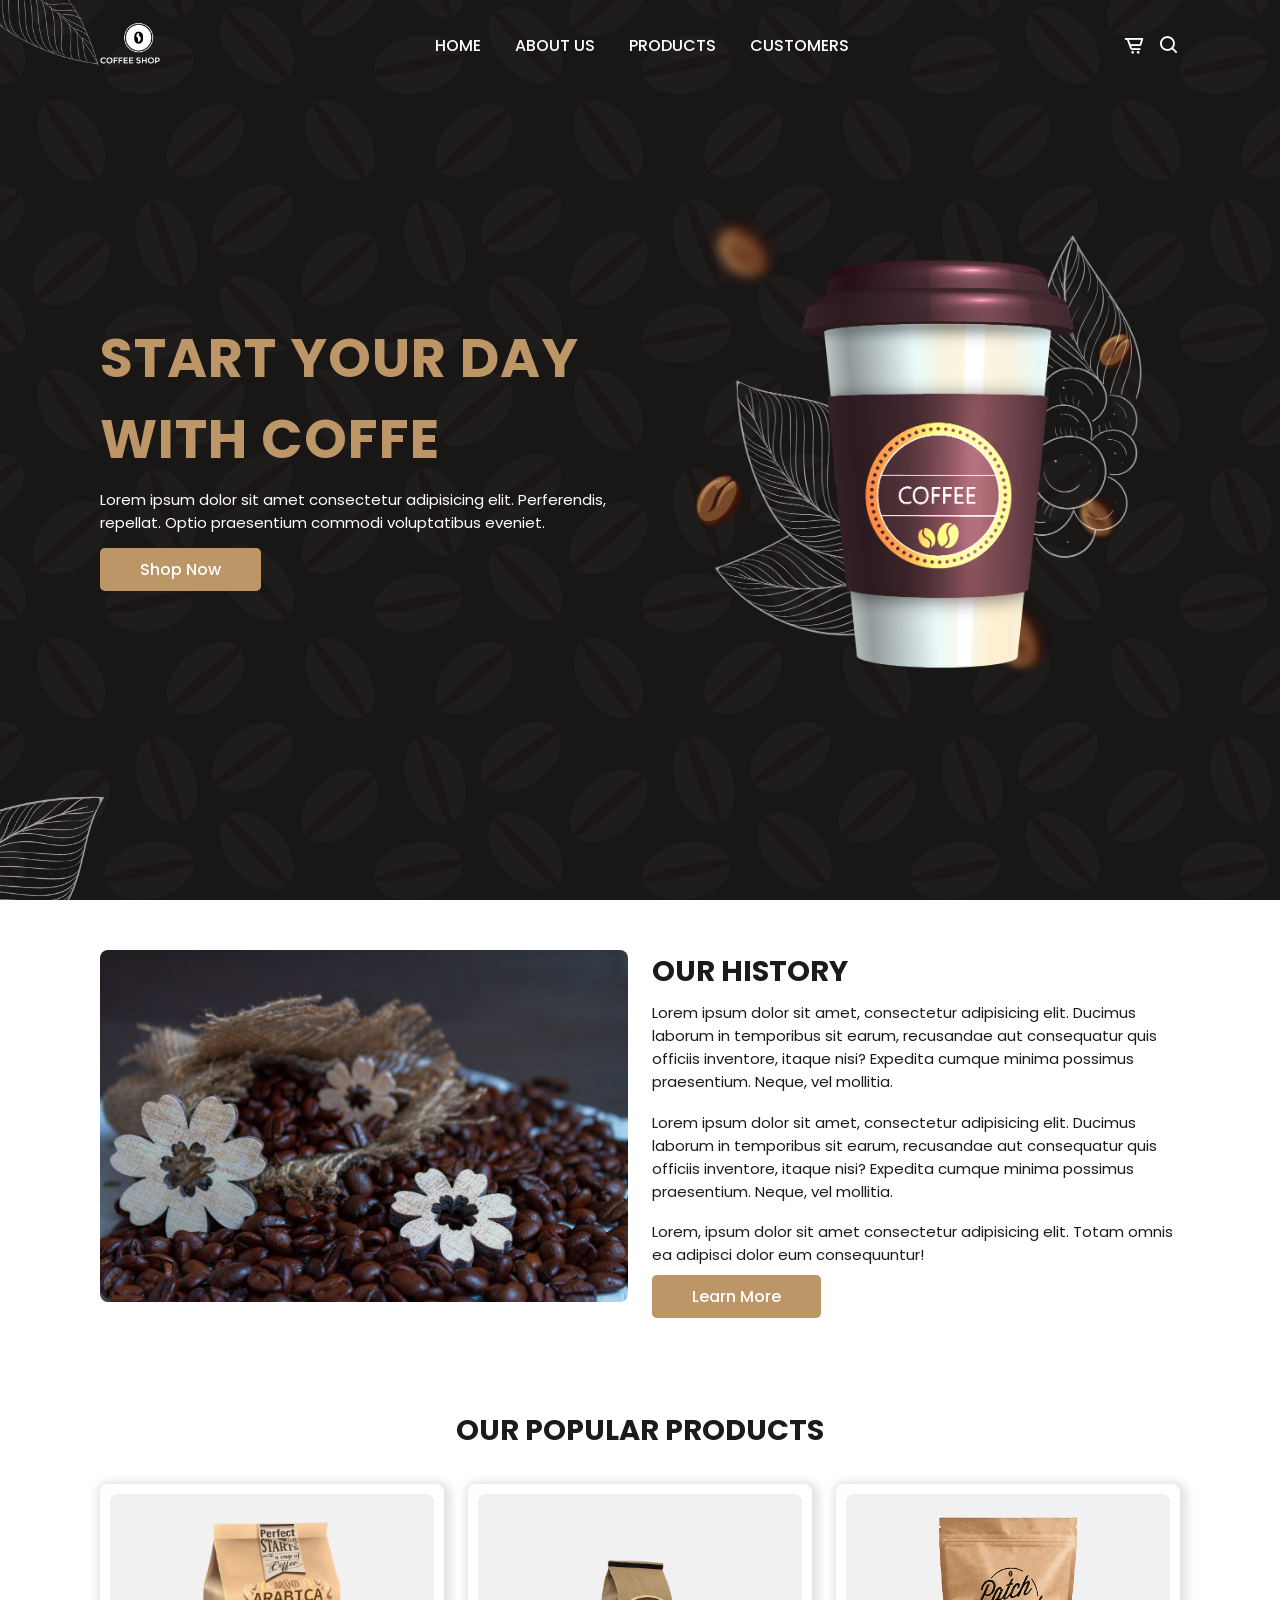
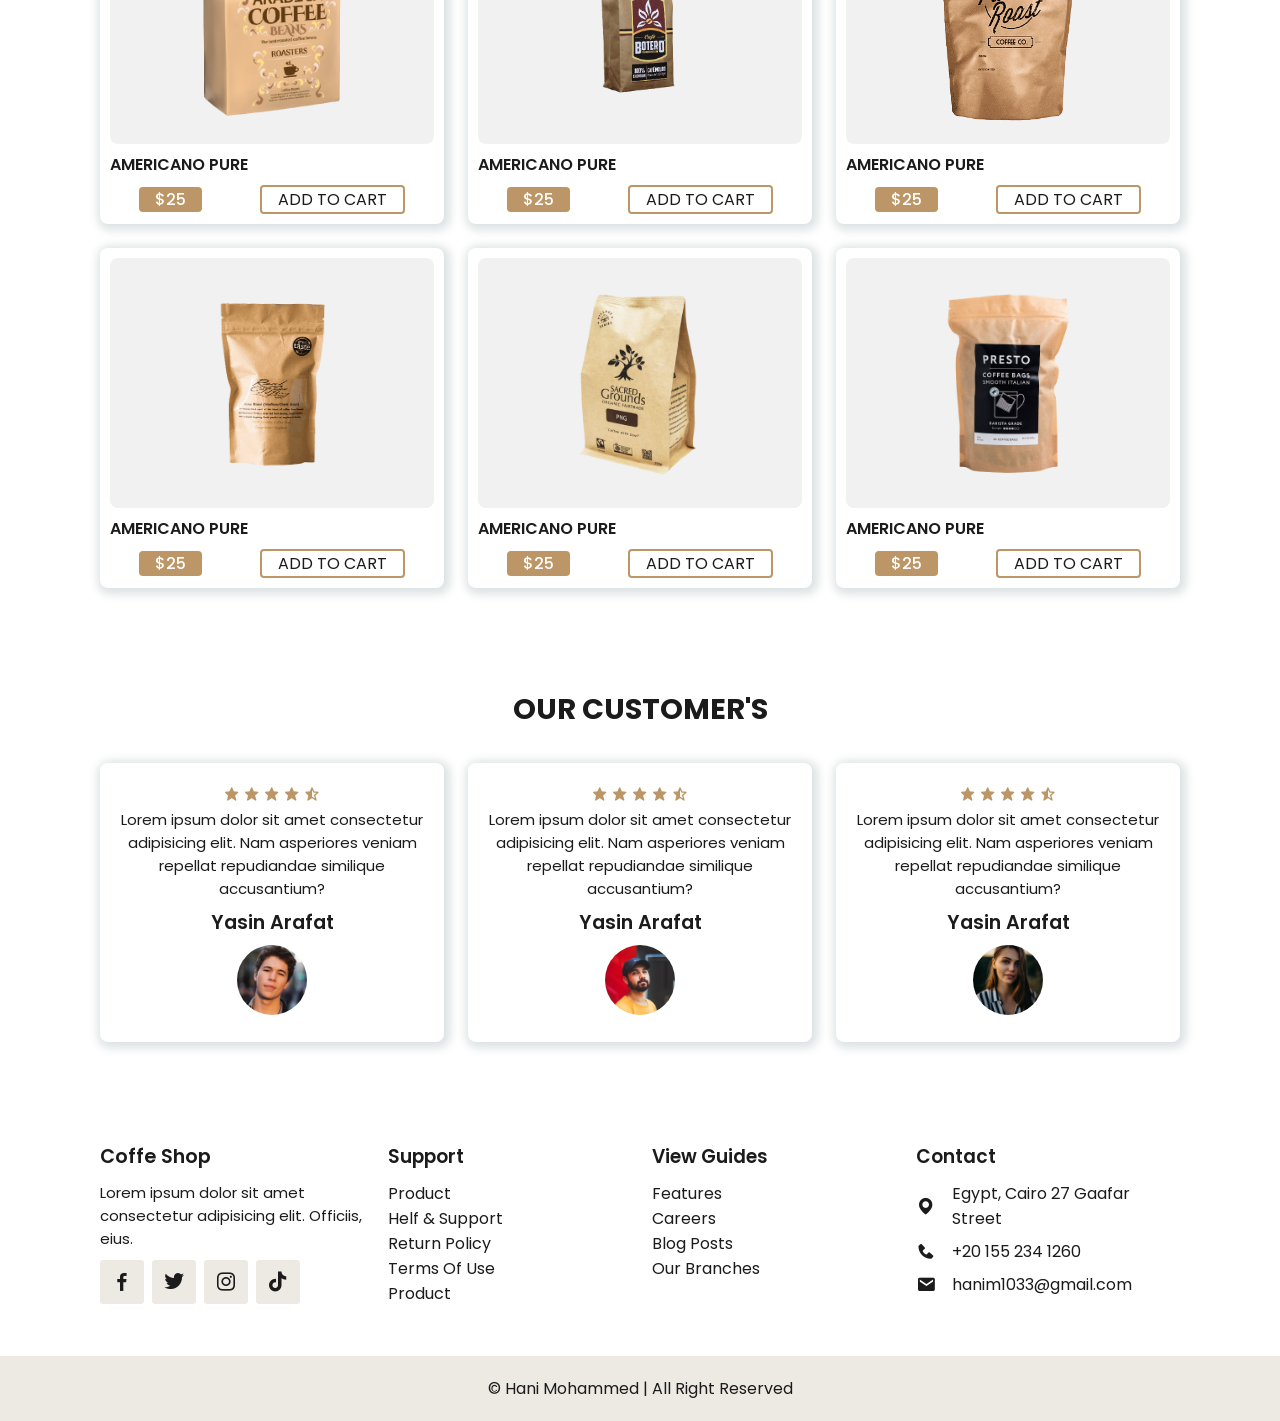
<file: Coffe-Shop-Project/index.html>
<!DOCTYPE html>
<html lang="en">
  <head>
    <meta charset="UTF-8" />
    <meta http-equiv="X-UA-Compatible" content="IE=edge" />
    <meta name="viewport" content="width=device-width, initial-scale=1.0" />
    <!---- styles file ---->
    <link rel="stylesheet" href="styles.css" />
    <!---- box icons ---->
    <link
      rel="stylesheet"
      href="https://unpkg.com/boxicons@latest/css/boxicons.min.css"
    />
    <title>Coffe Shop Project</title>
  </head>
  <body>
    <!---------- Navbar ---------->
    <header>
      <a href="#" class="logo">
        <img src="images/logo.png" alt="" />
      </a>
      <!---- Menu Icon ---->
      <i class="bx bx-menu" id="menu-icon"></i>
      <ul class="navbar">
        <li><a href="#home">Home</a></li>
        <li><a href="#about">About Us</a></li>
        <li><a href="#products">Products</a></li>
        <li><a href="#customers">Customers</a></li>
      </ul>
      <div class="header-icon">
        <i class="bx bx-cart-alt"></i>
        <i class="bx bx-search" id="search-icon"></i>
      </div>

      <div class="search-box">
        <input type="search" name="" id="" placeholder="Search Here..." />
      </div>
    </header>
    <!---------- Home ---------->
    <section class="home" id="home">
      <div class="home-text">
        <h1>
          Start your day <br />
          with coffe
        </h1>
        <p>
          Lorem ipsum dolor sit amet consectetur adipisicing elit. Perferendis,
          repellat. Optio praesentium commodi voluptatibus eveniet.
        </p>
        <a href="#" class="btn">Shop Now</a>
      </div>
      <div class="home-img">
        <img src="images/main.png" alt="" />
      </div>
    </section>
    <!---------- About ---------->
    <section class="about" id="about">
      <div class="about-img">
        <img src="images/about.jpg" alt="" />
      </div>
      <div class="about-text">
        <h2>Our History</h2>
        <p>
          Lorem ipsum dolor sit amet, consectetur adipisicing elit. Ducimus
          laborum in temporibus sit earum, recusandae aut consequatur quis
          officiis inventore, itaque nisi? Expedita cumque minima possimus
          praesentium. Neque, vel mollitia.
        </p>
        <p>
          Lorem ipsum dolor sit amet, consectetur adipisicing elit. Ducimus
          laborum in temporibus sit earum, recusandae aut consequatur quis
          officiis inventore, itaque nisi? Expedita cumque minima possimus
          praesentium. Neque, vel mollitia.
        </p>
        <p>
          Lorem, ipsum dolor sit amet consectetur adipisicing elit. Totam omnis
          ea adipisci dolor eum consequuntur!
        </p>
        <a href="#" class="btn">Learn More</a>
      </div>
    </section>
    <!---------- Products ---------->
    <section class="products" id="products">
      <div class="heading">
        <h2>Our popular products</h2>
      </div>
      <!---- container ---->
      <div class="products-container">
        <div class="box">
          <img src="images/p1.png" alt="" />
          <h3>Americano Pure</h3>
          <div class="content">
            <span>$25</span>
            <a href="#">Add to cart</a>
          </div>
        </div>
        <div class="box">
          <img src="images/p2.png" alt="" />
          <h3>Americano Pure</h3>
          <div class="content">
            <span>$25</span>
            <a href="#">Add to cart</a>
          </div>
        </div>
        <div class="box">
          <img src="images/p3.png" alt="" />
          <h3>Americano Pure</h3>
          <div class="content">
            <span>$25</span>
            <a href="#">Add to cart</a>
          </div>
        </div>
        <div class="box">
          <img src="images/p4.png" alt="" />
          <h3>Americano Pure</h3>
          <div class="content">
            <span>$25</span>
            <a href="#">Add to cart</a>
          </div>
        </div>
        <div class="box">
          <img src="images/p5.png" alt="" />
          <h3>Americano Pure</h3>
          <div class="content">
            <span>$25</span>
            <a href="#">Add to cart</a>
          </div>
        </div>
        <div class="box">
          <img src="images/p6.png" alt="" />
          <h3>Americano Pure</h3>
          <div class="content">
            <span>$25</span>
            <a href="#">Add to cart</a>
          </div>
        </div>
      </div>
    </section>
    <!---------- Customers ---------->
    <section class="customers" id="customers">
      <div class="heading">
        <h2>Our customer's</h2>
      </div>
      <!---- container ---->
      <div class="customers-container">
        <div class="box">
          <div class="stars">
            <i class="bx bxs-star"></i>
            <i class="bx bxs-star"></i>
            <i class="bx bxs-star"></i>
            <i class="bx bxs-star"></i>
            <i class="bx bxs-star-half"></i>
          </div>
          <p>
            Lorem ipsum dolor sit amet consectetur adipisicing elit. Nam
            asperiores veniam repellat repudiandae similique accusantium?
          </p>
          <h2>Yasin Arafat</h2>
          <img src="images/rev1.jpg" alt="" />
        </div>
        <div class="box">
          <div class="stars">
            <i class="bx bxs-star"></i>
            <i class="bx bxs-star"></i>
            <i class="bx bxs-star"></i>
            <i class="bx bxs-star"></i>
            <i class="bx bxs-star-half"></i>
          </div>
          <p>
            Lorem ipsum dolor sit amet consectetur adipisicing elit. Nam
            asperiores veniam repellat repudiandae similique accusantium?
          </p>
          <h2>Yasin Arafat</h2>
          <img src="images/rev2.jpg" alt="" />
        </div>
        <div class="box">
          <div class="stars">
            <i class="bx bxs-star"></i>
            <i class="bx bxs-star"></i>
            <i class="bx bxs-star"></i>
            <i class="bx bxs-star"></i>
            <i class="bx bxs-star-half"></i>
          </div>
          <p>
            Lorem ipsum dolor sit amet consectetur adipisicing elit. Nam
            asperiores veniam repellat repudiandae similique accusantium?
          </p>
          <h2>Yasin Arafat</h2>
          <img src="images/rev3.jpg" alt="" />
        </div>
      </div>
    </section>
    <!---------- Footer ---------->
    <section class="footer">
      <div class="footer-box">
        <h2>Coffe Shop</h2>
        <p>
          Lorem ipsum dolor sit amet consectetur adipisicing elit. Officiis,
          eius.
        </p>
        <div class="social">
          <a href="#"><i class="bx bxl-facebook"></i></a>
          <a href="#"><i class="bx bxl-twitter"></i></a>
          <a href="#"><i class="bx bxl-instagram"></i></a>
          <a href="#"><i class="bx bxl-tiktok"></i></a>
        </div>
      </div>
      <div class="footer-box">
        <h3>Support</h3>
        <li><a href="#">Product</a></li>
        <li><a href="#">Helf & Support</a></li>
        <li><a href="#">Return Policy</a></li>
        <li><a href="#">Terms Of Use</a></li>
        <li><a href="#">Product</a></li>
      </div>

      <div class="footer-box">
        <h3>View Guides</h3>
        <li><a href="#">Features</a></li>
        <li><a href="#">Careers</a></li>
        <li><a href="#">Blog Posts</a></li>
        <li><a href="#">Our Branches</a></li>
      </div>

      <div class="footer-box">
        <h3>Contact</h3>
        <div class="contact">
          <span><i class="bx bxs-map"></i>Egypt, Cairo 27 Gaafar Street</span>
          <span><i class="bx bxs-phone"></i>+20 155 234 1260</span>
          <span><i class="bx bxs-envelope"></i>hanim1033@gmail.com</span>
        </div>
      </div>
    </section>
    <!---------- Copyright ---------->
    <div class="copyright">
        <p>&#169; Hani Mohammed | All Right Reserved</p>
    </div>
    <script src="main.js"></script>
  </body>
</html>
</file>
<file: Coffe-Shop-Project/styles.css>
/*-------------Google Fonts-------------*/
@import url("https://fonts.googleapis.com/css2?family=Poppins:wght@200;300;400;500;600;700&display=swap");

* {
  font-family: "Poppins", sans-serif;
  margin: 0;
  padding: 0;
  box-sizing: border-box;
  scroll-padding-top: 4rem;
  scroll-behavior: smooth;
  list-style: none;
  text-decoration: none;
}

/* Variables */
:root {
  --main-color: #bc9667;
  --second-color: #edeae3;
  --text-color: #1b1b1b;
  --bg-color: #fff;

  /* Box Shadow */
  --box-shadow: 2px 2px 10px 4px rgb(14 55 54 / 15%);
}

section {
  padding: 50px 100px;
}

img {
  width: 100%;
}

body {
  color: var(--text-color);
}

header {
  position: fixed;
  width: 100%;
  top: 0;
  right: 0;
  z-index: 1000;
  display: flex;
  justify-content: space-between;
  align-items: center;
  padding: 18px 100px;
  transition: 0.5s linear;
}

header.shadow {
  background: var(--text-color);
  box-shadow: var(--box-shadow);
}

.logo img {
  width: 60px;
}

.navbar {
  display: flex;
}

.navbar a {
  padding: 8px 17px;
  color: var(--bg-color);
  font-size: 1rem;
  text-transform: uppercase;
  font-weight: 500;
}

.navbar a:hover {
  background: var(--main-color);
  border-radius: 0.2rem;
  transition: 0.2s all linear;
}

.header-icon {
  font-size: 22px;
  cursor: pointer;
  z-index: 10000;
  display: flex;
  column-gap: 0.8rem;
}

.header-icon .bx {
  color: var(--bg-color);
}

.header-icon .bx:hover {
  color: var(--main-color);
}

#menu-icon {
  color: var(--bg-color);
  font-size: 24px;
  z-index: 100001;
  cursor: pointer;
  display: none;
}

.search-box {
  position: absolute;
  top: -100%;
  left: 50%;
  transform: translate(-50%);
  background: var(--bg-color);
  width: 100%;
}

.search-box.active {
  top: 110%;
  box-shadow: var(--box-shadow);
  transition: 0.2s all linear;
}

.search-box input {
  padding: 20px;
  border: none;
  outline: none;
  width: 100%;
  font-size: 1rem;
  color: var(--main-color);
}

.search-box input::placeholder {
  font-size: 1rem;
  font-weight: 500;
}

.home {
  width: 100%;
  min-height: 100vh;
  background: url(images/bg.png);
  background-repeat: no-repeat;
  background-size: cover;
  background-position: center;
  display: grid;
  grid-template-columns: repeat(auto-fit, minmax(17rem, auto));
  align-items: center;
  gap: 1.5rem;
}

.home-text h1 {
  font-size: 3.4rem;
  color: var(--main-color);
  text-transform: uppercase;
  letter-spacing: 1px;
}

.home-text p {
  font-size: 0.938rem;
  color: var(--bg-color);
  margin: 0.5rem 0 1.4rem;
}

.btn {
  padding: 10px 40px;
  border-radius: 0.3rem;
  background: var(--main-color);
  color: var(--bg-color);
  font-weight: 500;
}

.btn:hover {
  background: #8a6f4d;
}

.about {
  display: grid;
  grid-template-columns: repeat(auto-fit, minmax(17rem, auto));
  gap: 1.5rem;
}

.about-img img {
  border-radius: 0.5rem;
}

.about-text h2 {
  font-size: 1.8rem;
  text-transform: uppercase;
}

.about-text p {
  font-size: 0.938rem;
  margin: 0.5rem 0 1.1rem;
}

.heading {
  text-align: center;
}

.heading h2 {
  font-size: 1.8rem;
  text-transform: uppercase;
}

.products-container {
  display: grid;
  grid-template-columns: repeat(auto-fit, minmax(280px, auto));
  gap: 1.5rem;
  margin-top: 2rem;
}

.products-container .box {
  position: relative;
  padding: 10px;
  display: flex;
  flex-direction: column;
  justify-content: center;
  border-radius: 0.5rem;
  box-shadow: var(--box-shadow);
}

.products-container img {
  width: 100%;
  height: 250px;
  object-fit: contain;
  object-position: center;
  padding: 20px;
  background: #f1f1f1;
  border-radius: 0.5rem;
}

.products-container .box h3 {
  font-size: 1rem;
  font-weight: 600;
  text-transform: uppercase;
  margin: 0.5rem 0 0.5rem;
}

.products-container .box .content {
  display: flex;
  align-items: center;
  justify-content: space-around;
}

.products-container .box .content span {
  padding: 0 1rem;
  color: var(--bg-color);
  background: var(--main-color);
  border-radius: 4px;
  font-weight: 500;
  cursor: pointer;
}

.products-container .box .content a {
  padding: 0 1rem;
  color: var(--text-color);
  border: 2px solid var(--main-color);
  border-radius: 4px;
  text-transform: uppercase;
}

.products-container .box .content a:hover {
  background: var(--main-color);
  color: var(--bg-color);
  transition: 0.2s all linear;
}

.customers-container {
  display: grid;
  grid-template-columns: repeat(auto-fit, minmax(280px, auto));
  gap: 1.5rem;
  margin-top: 2rem;
}

.customers-container .box {
  padding: 20px;
  box-shadow: var(--box-shadow);
  border-radius: 0.5rem;
  text-align: center;
}

.stars .bx {
  color: var(--main-color);
}

.customers-container .box p {
  font-size: 0.938rem;
}

.customers-container .box h2 {
  font-size: 1.2rem;
  font-weight: 600;
  margin: 0.5rem 0 0.5rem;
}

.customers-container .box img {
  width: 70px;
  height: 70px;
  border-radius: 50%;
  object-fit: cover;
}

.customers-container .box:hover {
  background: var(--second-color);
  transition: 0.2s all linear;
}

.footer {
  display: grid;
  grid-template-columns: repeat(auto-fit, minmax(240px, auto));
  gap: 1.5rem;
}

.footer-box h2 {
  font-size: 1.2rem;
  font-weight: 600;
  margin-bottom: 10px;
}

.footer-box p {
  font-size: 0.938rem;
  margin-bottom: 10px;
}

.social {
  display: flex;
  align-items: center;
  column-gap: 0.5rem;
}

.social a .bx {
  font-size: 24px;
  color: var(--text-color);
  padding: 10px;
  background: var(--second-color);
  border-radius: 0.2rem;
}

.social a .bx:hover {
  background: var(--main-color);
  color: var(--bg-color);
}

.footer-box h3 {
  font-weight: 600;
  margin-bottom: 10px;
}

.footer-box li a {
  color: var(--text-color);
}

.footer-box li a:hover {
  color: var(--main-color);
}

.contact {
  display: flex;
  flex-direction: column;
  row-gap: 0.5rem;
}

.contact span {
  display: flex;
  align-items: center;
}

.contact i {
  font-size: 20px;
  margin-right: 1rem;
}

.copyright {
  padding: 20px;
  text-align: center;
  background: var(--second-color);
}

/*-------------Media Queries-------------*/
@media (max-width: 1058px) {
  header {
    padding: 16px 60px;
  }

  section {
    padding: 50px 60px;
  }

  .home-text h1 {
    font-size: 2.4rem;
  }
}

@media (max-width: 991px) {
  header {
    padding: 16px 4%;
  }

  section {
    padding: 50px 4%;
  }

  .home-text h1 {
    font-size: 2rem;
  }
}

@media (max-width: 768px) {
  header {
    padding: 12px 4%;
  }

  #menu-icon {
    display: initial;
  }

  .navbar {
    position: absolute;
    top: -570px;
    left: 0;
    right: 0;
    display: flex;
    flex-direction: column;
    background: var(--second-color);
    row-gap: 1.4rem;
    padding: 20px;
    transition: 0.3s;
    text-align: center;
  }

  .navbar a {
    color: var(--text-color);
  }

  .navbar a:hover {
    color: var(--bg-color);
  }

  .navbar.active {
    top: 100%;
  }

  .about {
    align-items: center;
  }
}

@media (max-width: 360px) {
    header {
        padding: 11px 4%;
    }

    .logo img {
        width: 45px;
    }

    .home-text {
        padding-top: 15px;
    }

    .home-text h1 {
        font-size: 1.4rem;
    }

    .home-text p {
        font-size: 0.8rem;
        font-weight: 300;
    }

    .about-img {
        order: 2;
    }

    .about-text {
        align-items: center;
    }

    .about-text h2 {
        font-size: 1.2rem;
    }

    .heading h2 {
        font-size: 1.2rem;
    }
}
</file>
